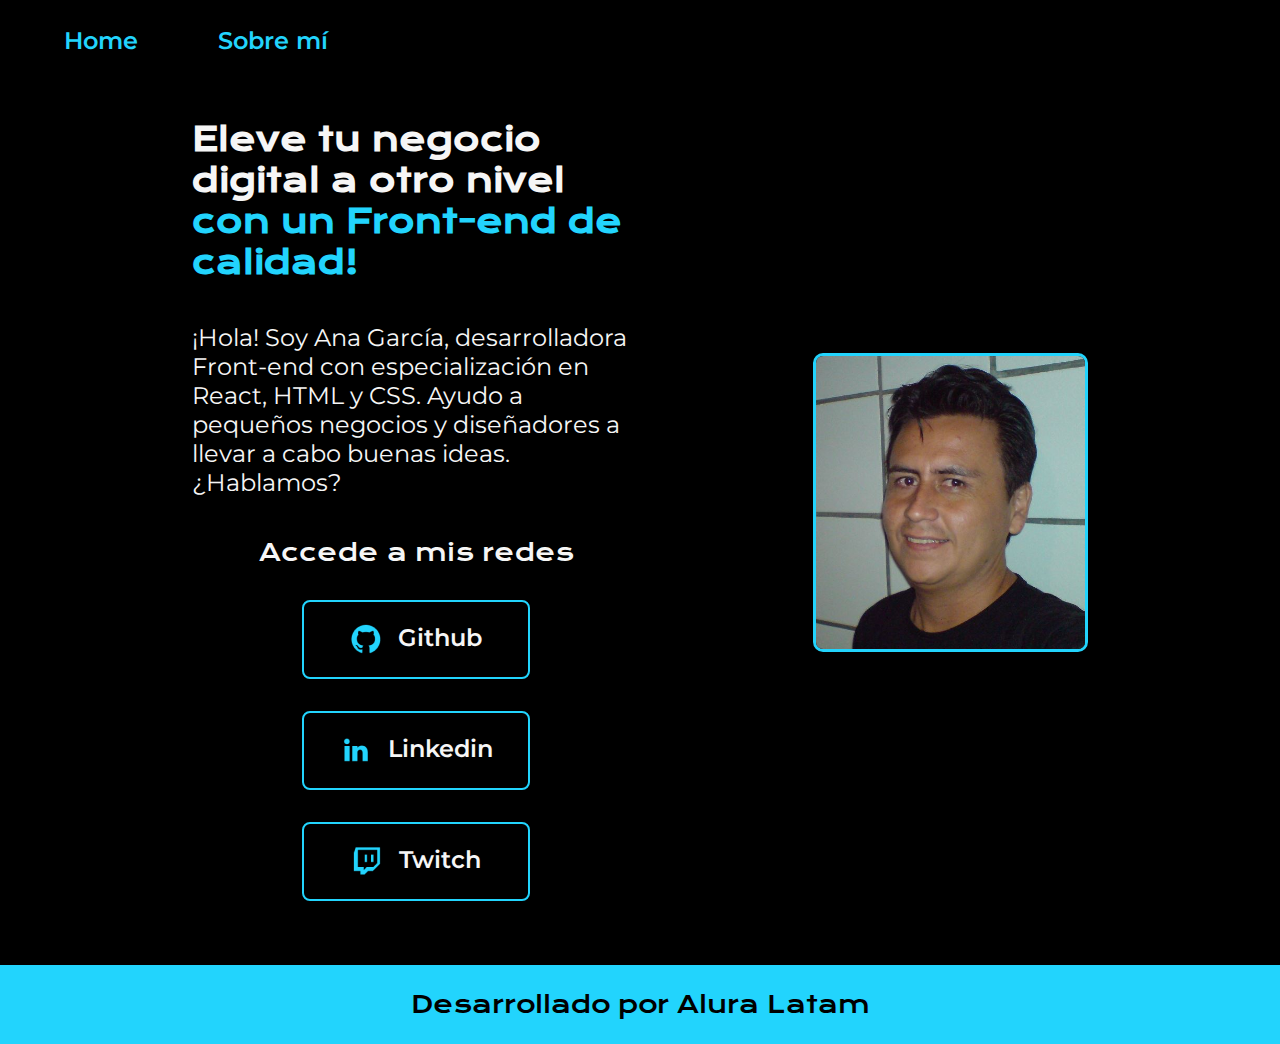
<file: index.html>
<!DOCTYPE html>
<html lang="es-mx">
<head>
    <meta charset="UTF-8"> 
    <meta http-equiv="X-UA-Compatible" content="IE=edge">
    <meta name="viewport" content="width=device-width, initial-scale=1.0">
    <title>Portafolio</title>
    <link rel="stylesheet" href="styles/style.css">

</head>
<body>
    <header class="header">
        <nav class="header__menu">
            <a class="header__menu__link" href="index.html">Home</a>
            <a class="header__menu__link" href="about.html">Sobre mí</a>
        </nav>
    </header>
    <main class="presentacion">
        <section class="presentacion__contenido">
            <h1 class="presentacion__contenido__titulo">
                Eleve tu negocio digital a otro nivel 
                <strong class="titulo-destaque">con un Front-end de calidad!
                </strong></h1>
                <p class="presentacion__contenido__texto">¡Hola! Soy Ana García, desarrolladora Front-end con
                    especialización en React, HTML y CSS. Ayudo a pequeños
                    negocios y diseñadores a llevar a cabo buenas ideas.
                    ¿Hablamos?

                </p>
                <div class="presentacion__enlaces">
                    <h2 class="presentacion__enlaces__subtitulo">Accede a mis redes</h2>
                    <a class="presentacion__enlaces__link" href="https://github.com/">
                        <img src="./assets/github.png">
                        Github
                    </a>
                    <a class="presentacion__enlaces__link" href="https://linkedin.com/in/">
                        <img src="./assets/linkedin.png">
                        Linkedin
                    </a>
                    <a class="presentacion__enlaces__link" href="https://twitch.tv/">
                        <img src="./assets/twitch.png">
                        Twitch
                    </a>
                </div>
               
        </section>
            <img class="presentacion__imagen" src="./assets/jgb.jpg" alt="Foto de Ana García desarrolando un proyecto">
    </main>
    <footer class="footer">
        <p>Desarrollado por Alura Latam</p>
    </footer>
</body>
</html>
</file>
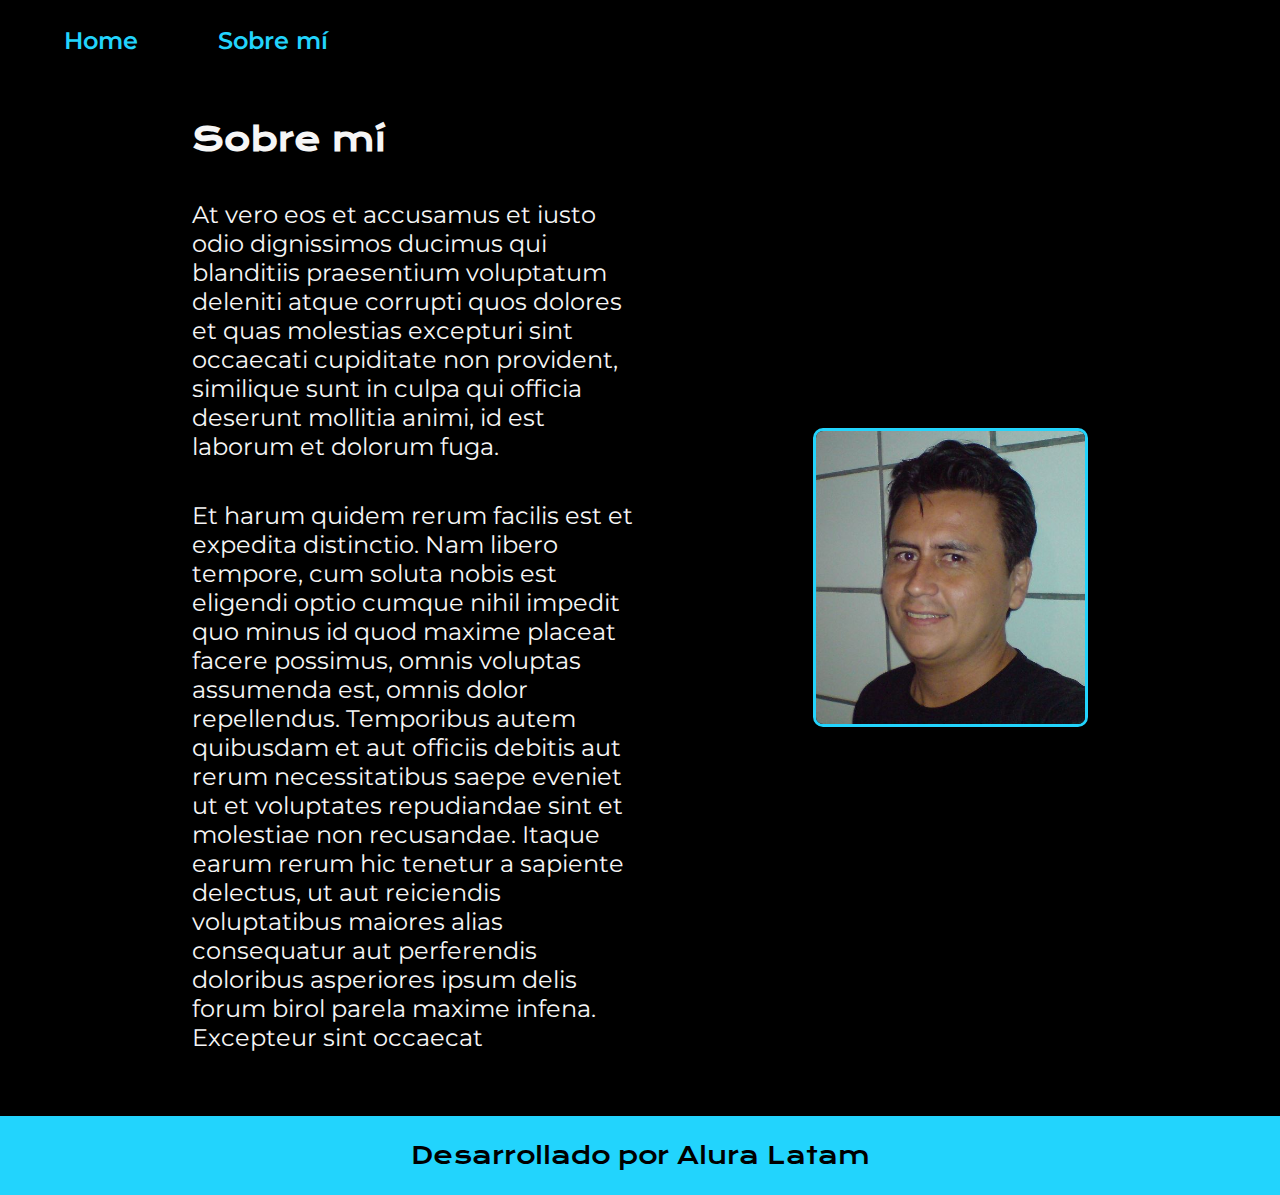
<file: about.html>
<!DOCTYPE html>
<html lang="es-mx">
<head>
    <meta charset="UTF-8">
    <meta name="viewport" content="width=device-width, initial-scale=1.0">
    <title>Portafolio</title>
    <link rel="stylesheet" href="styles/style.css">

</head>
<body>
    <header class="header">
        <nav class="header__menu">
            <a class="header__menu__link" href="index.html">Home</a>
            <a class="header__menu__link" href="about.html">Sobre mí</a>
        </nav>
    </header>
    <main class="presentacion">
        <section class="presentacion__contenido">
            <h1 class="presentacion__contenido__titulo">Sobre mí</h1>
                <p class="presentacion__contenido__texto">At vero eos et accusamus et iusto odio dignissimos ducimus qui blanditiis praesentium voluptatum deleniti
                    atque corrupti quos dolores et quas molestias excepturi sint occaecati cupiditate non provident,
                    similique sunt in culpa qui officia deserunt mollitia animi, id est laborum et dolorum fuga.

                </p>
                <p class="presentacion__contenido__texto">
                    Et harum quidem rerum facilis est et expedita distinctio. Nam libero tempore, cum soluta nobis est
                    eligendi optio cumque nihil impedit quo minus id quod maxime placeat facere possimus, omnis voluptas
                    assumenda est, omnis dolor repellendus. Temporibus autem quibusdam et aut officiis debitis aut rerum
                    necessitatibus saepe eveniet ut et voluptates repudiandae sint et molestiae non recusandae. Itaque earum
                    rerum hic tenetur a sapiente delectus, ut aut reiciendis voluptatibus maiores alias consequatur aut
                    perferendis doloribus asperiores ipsum delis forum birol parela maxime infena. Excepteur sint occaecat
                </p>
               
        </section>
            <img class="presentacion__imagen" src="./assets/jgb.jpg" alt="Foto de Ana García desarrolando un proyecto">
    </main>
    <footer class="footer">
        <p>Desarrollado por Alura Latam</p>
    </footer>
    
</body>
</html>
</file>
<file: styles/style.css>
@import url('https://fonts.googleapis.com/css2?family=Krona+One&family=Montserrat:wght@400;600&display=swap');


:root {
    --color-primaria: #000000;
    --color-secundaria: #F6F6F6;
    --color-terciaria: #22D4FD;
    --color-hover: #272727;

    --fuente-krona: 'Krona One', sans-serif;
    --fuente-montserrat: 'Montserrat', sans-serif;
}

* {
    padding: 0;
    margin:0;
}

body{
    box-sizing: border-box;
    background-color: var(--color-primaria);
    color: var(--color-secundaria);
}

.header{
    padding: 2% 0% 0% 5%;
}

.header__menu{
    display: flex;
    gap: 80px;
}
.header__menu__link{
    font-family: var(--fuente-montserrat);
    font-size: 1.5rem;
    font-weight: 600;
    color: var(--color-terciaria);
    text-decoration: none;

}



.presentacion {
    padding: 5% 15%;
    display: flex;
    align-items: center;
    justify-content: space-between;
}

.presentacion__contenido{
    width: 50%;
    display: flex;
    flex-direction: column;
    gap: 40px;
}


.presentacion__contenido__titulo{
    font-size: 2rem;
    font-family: var(--fuente-krona);
}

.titulo-destaque {
    color: var(--color-terciaria); ;
}

.presentacion__contenido__texto{
    font-size: 1.5rem;
    font-family: var(--fuente-montserrat);
}

.presentacion__enlaces{
    display: flex;
    flex-direction: column;
    justify-content: space-between;
    align-items: center;
    gap: 32px;
}

.presentacion__enlaces__subtitulo{
    font-family: var(--fuente-krona);
    font-weight: 400;
    font-size: 1.5rem;
}
.presentacion__enlaces__link{
      display: flex;
      justify-content: center;
      gap: 16px;
      border: 2px solid var(--color-terciaria);
      width: 50%;
      text-align: center;
      border-radius: 8px;
      font-size: 1.5rem;
      font-weight: 600;
      padding: 21.5px 0;
      text-decoration: none;
      color: var(--color-secundaria);
      font-family: var(--fuente-montserrat);
}

.presentacion__enlaces__link:hover{
    background-color: var(--color-hover);
}

.presentacion__imagen{
    width: 30%;
    border-radius: 10px;
    margin-bottom: 15px;
    border: 3px solid var(--color-terciaria);
}

.footer{
    color:var(--color-primaria);
    background-color: var(--color-terciaria);
    padding: 24px;
    text-align: center;
    font-family: var(--fuente-krona);
    font-size: 1.5rem;
    font-weight: 400;
}

@media (max-width: 1200px) {

    .header{
         padding: 10%;  
    }
    .header__menu{
        justify-content: center;
    }
    .presentacion{
        flex-direction: column-reverse;
        padding: 5%;

    }

    .presentacion__contenido{
        width: auto;
    }
    .presentacion__imagen{
        width: 45%;
    }
    
}
</file>
